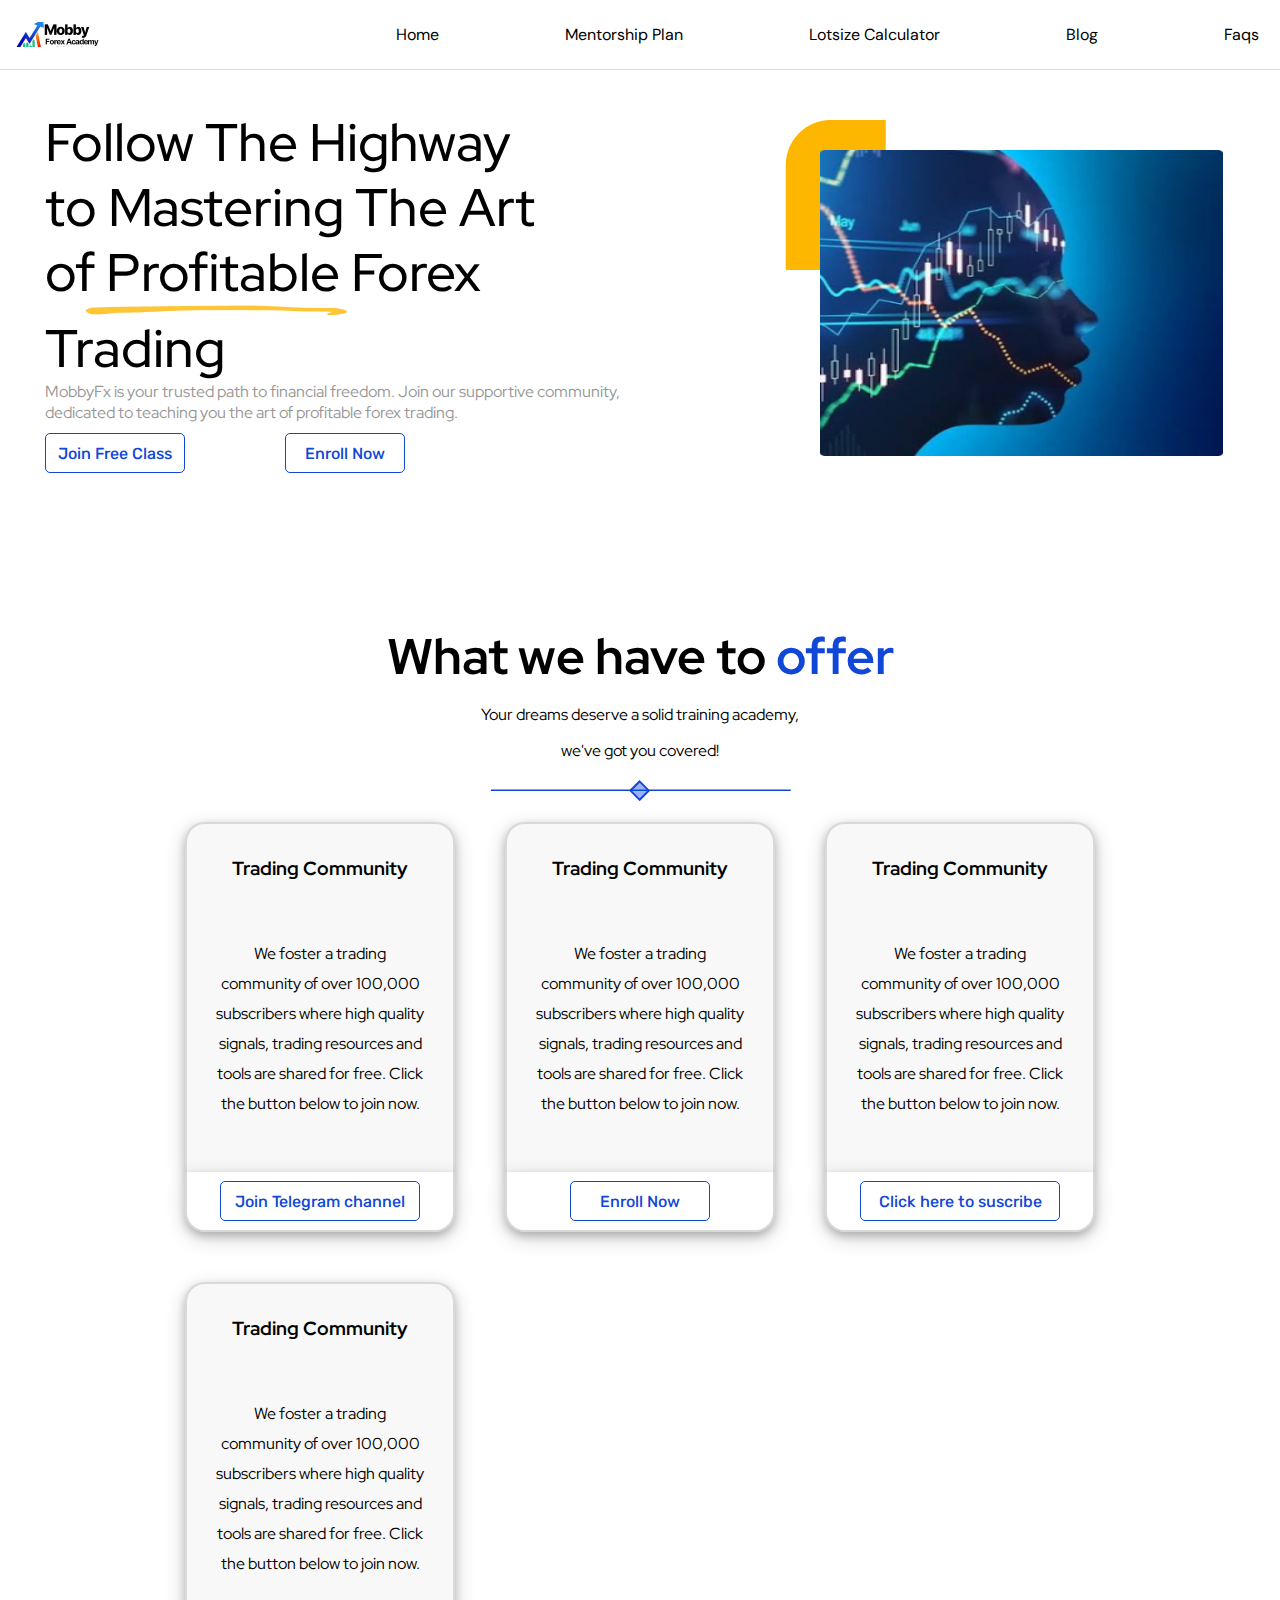
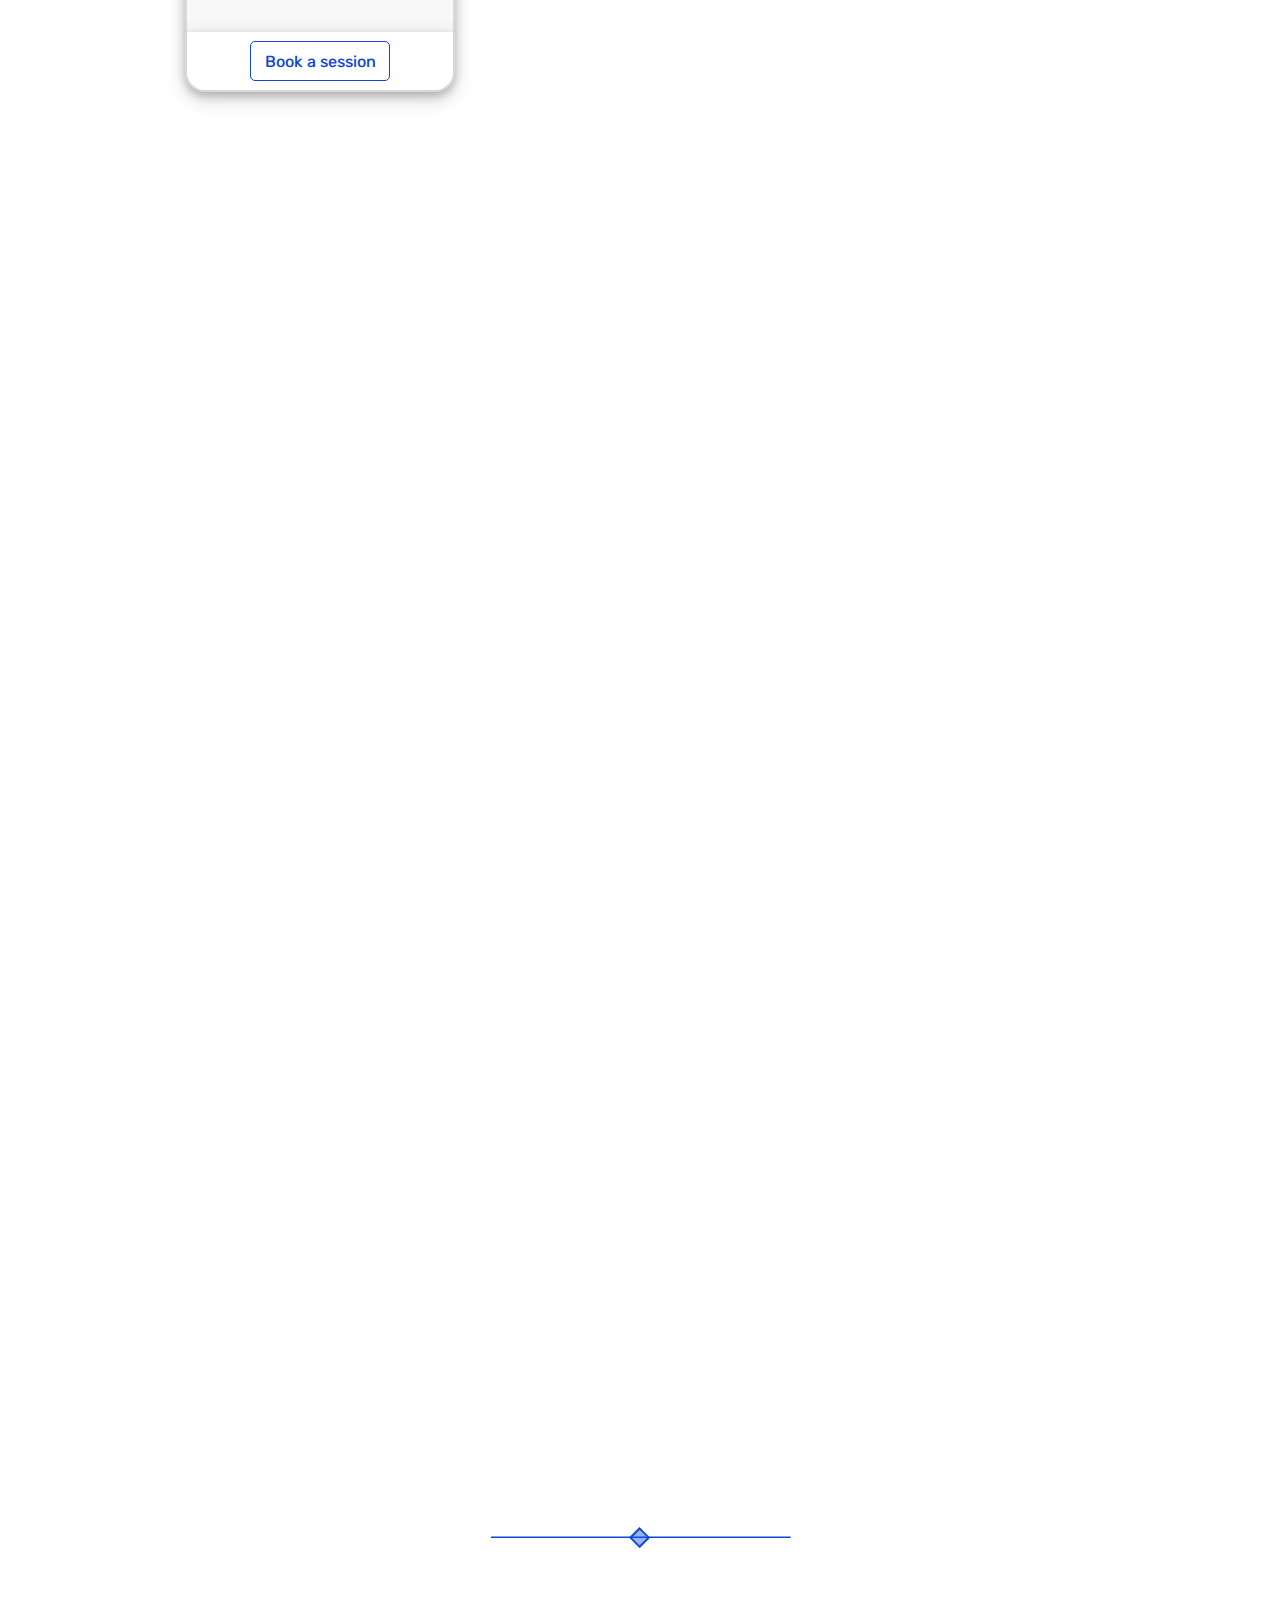
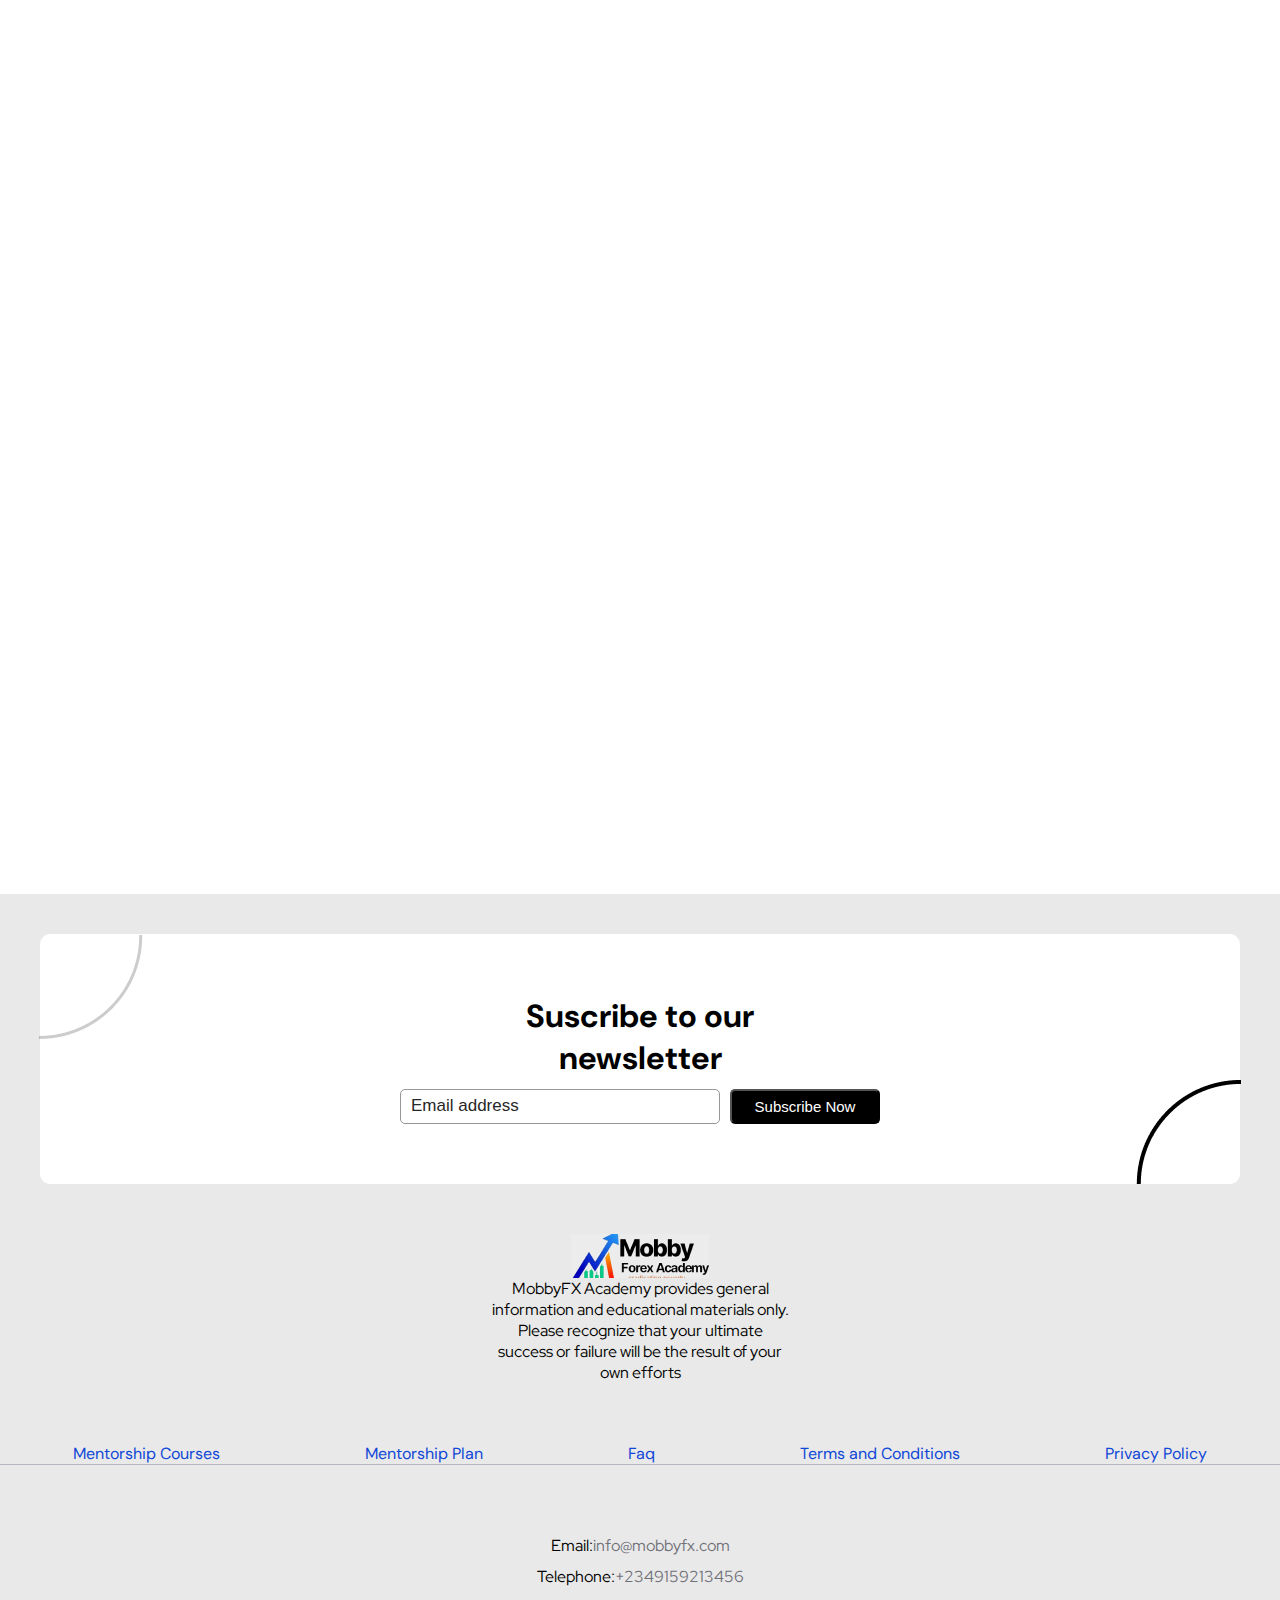
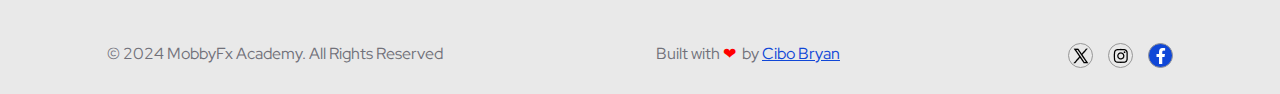
<file: bryan/index.html>
<html lang="en">

<head>
    <meta charset="UTF-8">
    <meta name="viewport" content="width=device-width, initial-scale=1.0">
    <title>Document</title>
    <link rel="stylesheet" href="style.css">
    <link rel="preconnect" href="https://fonts.googleapis.com">
    <link rel="preconnect" href="https://fonts.gstatic.com" crossorigin>
    <link href="https://fonts.googleapis.com/css2?family=Red+Hat+Display:ital,wght@0,300..900;1,300..900&display=swap"
        rel="stylesheet">
    <link rel="preconnect" href="https://fonts.googleapis.com">
    <link rel="preconnect" href="https://fonts.gstatic.com" crossorigin>
    <link href="https://fonts.googleapis.com/css2?family=Rubik:ital,wght@0,300..900;1,300..900&display=swap"
        rel="stylesheet">
    <link rel="preconnect" href="https://fonts.googleapis.com">
    <link rel="preconnect" href="https://fonts.gstatic.com" crossorigin>
    <link href="https://fonts.googleapis.com/css2?family=DM+Sans:ital,opsz,wght@0,9..40,100..1000;1,9..40,100..1000&family=Rubik:ital,wght@0,300..900;1,300..900&display=swap" rel="stylesheet">
    <!-- linkind swiperJS CSS -->
    <link rel="stylesheet" href="https://cdn.jsdelivr.net/npm/swiper@11/swiper-bundle.min.css"/>
    <link href="https://fonts.googleapis.com/icon?family=Material+Icons" rel="stylesheet">
    <script src="https://ajax.googleapis.com/ajax/libs/jquery/3.7.1/jquery.min.js"></script> 

</head>

<body id="body">
   
    <header>
        <div class="logo"><img src="images/mfa-logo 4 (1).png" alt=""></div>
        <nav>
            <div class="nav-cont list">
                <a href="#body">Home</a>
            </div>
            <div class="nav-cont list">
                <a href="#section1">Mentorship Plan</a>
            </div>
            <div class="nav-cont list">
                <a href="#section1">Lotsize Calculator</a>
            </div>
            <div class="nav-cont list">
                <a href="#section1">Blog</a>
            </div>
            <div class="nav-cont list">
                <a href="faq.html">Faqs</a>
            </div>
        </nav>
        <div id="burger"><img src="images/burger.svg" alt=""></div>
        <div id="close"><i class="material-icons">close</i>
        </div>
        
       
    </header>
    <div id="burger-nav">
        <div class="nav-logo-head">
            <!-- <img src="images/mfa-logo 4 (1).png" alt=""> -->

        </div>
        <div class="nav-cont sections" id="nav-burger">
            <a href="">Home</a>
        </div>
        <div class="nav-cont nav-burger sections" id="nav-burger" >
            <a href="">Mentorship Plan</a>
        </div>
        <div class="nav-cont nav-burger sections"  id="nav-burger">
            <a href="">Lotsize Calculator</a>
        </div>
        <div class="nav-cont nav-burger sections"  id="nav-burger">
            <a href="">Blog</a>
        </div>
        <div class="nav-cont nav-burger sections"  id="nav-burger">
            <a href="faq.html">Faqs</a>
        </div>
    </div>
    <section class="section1 sections" id="section1">
        
        <div class="sec1-txt">
            <div class="h1">
                <p  class=" h1-text">Follow The Highway</p> 
                <p class=" h1-text">to Mastering The Art </p>
                <div class=" h1-text position ">of Profitable Forex
                        <img src="images/image fill.png" alt="" class="strike">
                </div>
                <p class=" h1-text">Trading</p>
               
    
            </div>
            
            <p class="moby">MobbyFx is your trusted path to financial
                freedom. Join our supportive community,
                dedicated to teaching you the art of
                profitable forex trading.
            </p>

            <div class="buttons">

                <div class="btn1">
                    <a href="">
                        Join Free Class
                    </a>
                </div>
                <div class="btn2 res">
                    <a href="">
                        Enroll Now
                    </a>
                </div>
            </div>



        </div>
        <div class="sec1-image ">
                <img src="images/Background.png" alt="" class="yellow">
                <img src="images/images (13) 4.png"  class="face-trade">
        </div>
        
    </section>
    <section class="section2 ">
        <p class="sec2-text1  sections">What we have to&nbsp;
            <span class="original-offer">offer</span>
        </p>
        <p class="sec2-text2  sections">Your dreams deserve a solid training academy,</p>
        <p class="sec2-text3  sections">we've got you covered!</p>
        <div class="barrier  sections"><img src="images/Background+Border+OverlayBlur.png" alt=""></div>
        <div class="barrier2  sections"><img src="images/Horizontal Divider (1).png" alt="" class="barrier-cont"></div>
<div class="offer-container ">
    <div class="offer ">
        <div class="community  ">
            <div class="first">
                <h3 class="first-topic">Trading Community</h3>
                <div class="container">
                    <div class="">
                        <p class="text">We foster a trading</p>
                        <p class="text">community of over 100,000</p>
                        <p class="text">subscribers where high quality</p>
                        <p class="text">signals, trading resources and</p>
                        <p class="text"> tools are shared for free. Click</p>
                        <p class="text"> the button below to join now.</p>
                    </div>
                </div>

            </div>
            <div class="second">
                <div class="community-btn1">
                    <div class="btn1 telegram">
                        <a href="">
                            Join Telegram channel
                        </a>
                    </div>
                </div>



            </div>
        </div>

        <div class="community ">
            <div class="first">
                <h3 class="first-topic">Trading Community</h3>
                <div class="container">
                    <div class="">
                        <p class="text">We foster a trading</p>
                        <p class="text">community of over 100,000</p>
                        <p class="text">subscribers where high quality</p>
                        <p class="text">signals, trading resources and</p>
                        <p class="text"> tools are shared for free. Click</p>
                        <p class="text"> the button below to join now.</p>
                    </div>
                </div>

            </div>
            <div class="second">
                <div class="community-btn1">
                    <div class="btn1">
                        <a href="">
                            Enroll Now
                        </a>
                    </div>
                </div>



            </div>
        </div>

        <div class="community  ">
            <div class="first">
                <h3 class="first-topic">Trading Community</h3>
                <div class="container">
                    <div class="">
                        <p class="text">We foster a trading</p>
                        <p class="text">community of over 100,000</p>
                        <p class="text">subscribers where high quality</p>
                        <p class="text">signals, trading resources and</p>
                        <p class="text"> tools are shared for free. Click</p>
                        <p class="text"> the button below to join now.</p>
                    </div>
                </div>

            </div>
            <div class="second">
                <div class="community-btn1">
                    <div class="btn1 telegram">
                        <a href="">
                            Click here to suscribe
                        </a>
                    </div>
                </div>



            </div>
        </div>
        <div class="community ">

            <div class="first row">
                <h3 class="first-topic">Trading Community</h3>
                <div class="container">
                    <div class="">
                        <p class="text">We foster a trading</p>
                        <p class="text">community of over 100,000</p>
                        <p class="text">subscribers where high quality</p>
                        <p class="text">signals, trading resources and</p>
                        <p class="text"> tools are shared for free. Click</p>
                        <p class="text"> the button below to join now.</p>
                    </div>
                </div>

            </div>
            <div class="second">
                <div class="community-btn1">
                    <div class="btn1">
                        <a href="">
                            Book a session
                        </a>
                    </div>
                </div>



            </div>
        </div>


    </div>

</div>
      
    </section>
    <section class="section3 ">
        <h1 class="sec3-head sections">About &nbsp;<span> Us</span></h1>
        <div class="container4">
            <div class="sec3-text">
                <h3 class="sec3-about sections">About &nbsp;<span>  Mobby</span></h3>
                <h3 class="sec3-about sections"> <span>  Forex</span>&nbsp;Acamedy</h3>
                <div class="container-para sections">
                    
                    <p class="sec3-para">At Mobby Forex Academy, our mission is</p>
                    <p class="sec3-para">to eradicate poverty and empower</p>
                    <p class="sec3-para">individuals to achieve their financial </p>
                    <p class="sec3-para">peaks. Through comprehensive forex </p>
                    <p class="sec3-para">education and training programs, we</p> 
                    <p class="sec3-para">provide the tools and knowledge</p> 
                    <p class="sec3-para">necessary to transform financial </p>
                    <p class="sec3-para">futures and create lasting wealth</p>
                </div>
                
            </div>
            <div class="person-container sections"><img src="images/Frame 2.png" alt=""  class="person"></div>
        </div>
    </section>
    <section class="section4">
        <div class="section4-text sections">
            <div class="free-text">
                <h2 class="free"><span>Free</span> A-Z Courses </h2>
                <h2 class="free">on FX Trading from</h2>
                <h2 class="free"> Beginner  to </h2>
                <h2 class="free">
                    
                    Advance
                </h2>
            </div>
           
            
            <div class="community-btn1 free-btn">
                <div class="btn1 courses">
                    <a href="">
                        View Courses 
                    </a>
                </div>
            </div>
        </div>
        
        <div class="section4-img">
            <!-- <div class="coding"> -->
                <div class="chart11 sections">                
                    <img src="images/Frame 64.png" alt="" class="chart1">
                </div>
                <div class="percent-kom-kom sections">
                    <div class="percent">
                        <div class="five">
                            <p class="fifty"><b>50+</b></p>
                            <p class="ents">students Registered</p>
                        </div>
                        <div class="five">
                            <p class="fifty"> <b>80%</b></p>
                            <p class="ents">Course Completion rate</p>
                        </div>
                        <div class="five">
                            <p class="fifty"><b>80%</b></p>
                            <p class="ents">Use retention rate </p>
                        </div>
                    </div>
                </div>
            <!-- </div> -->
            
        </div>
        <!-- <div class="section4-img">
            <img src="images/Frame 64.png" alt="" class="chart1">
            <img src="images/Overlay+OverlayBlur.png" alt="" class="chart2">
        </div> -->
    </section>
    <h1 class="sec5-head sections"> 
        What Our Students
    </h1>
    <h1 class="sec5-head sections"> 
        Say
    </h1>
    <div class="barrier">
        <img src="images/Background+Border+OverlayBlur.png" alt="">
    </div>
    <div class="barrier2">
        <img src="images/Horizontal Divider (1).png" alt="" class="barrier-cont">
    </div>
    <section class="section5 --container sections">
        <div class="card--container swiper">
            <div class="card--content swiper-wrapper">
                <article class="article swiper-slide">
                    <h3 class="card-top">Amazing Analysis</h3>
                    <p class="card-para">  I enrolled into MobbyFx Academy 
                        with minimal knowledge of Forex 
                        trading and I can boldly say that
                        I have learnt a lot. The remarkable 
                        thing is that I have also been able
                        to learn about life from a different 
                        angle. I am impressed  
                    </p>
                    <div class="card-bottom">
                        <p class="text-name">RealityFx</p>
                        <p><b>Forex Trader</b></p>
                    </div>
                </article>
                <article class="article swiper-slide">
                    <h3 class="card-top">Amazing Analysis</h3>
                    <p class="card-para"> I enrolled into MobbyFx Academy 
                        with minimal knowledge of Forex 
                        trading and I can boldly say that
                        I have learnt a lot. The remarkable 
                        thing is that I have also been able
                        to learn about life from a different 
                        angle. I am impressed  
                    </p>
                    <div class="card-bottom">
                        <p class="text-name">RealityFx</p>
                        <p><b>Forex Trader</b></p>
                    </div>
                </article>
                <article class="article swiper-slide">
                    <h3 class="card-top">Amazing Analysis</h3>
                    <p class="card-para"> I enrolled into MobbyFx Academy 
                        with minimal knowledge of Forex 
                        trading and I can boldly say that
                        I have learnt a lot. The remarkable 
                        thing is that I have also been able
                        to learn about life from a different 
                        angle. I am impressed  
                    </p>
                    <div class="card-bottom">
                        <p class="text-name">RealityFx</p>
                        <p><b>Forex Trader</b></p>
                    </div>
                </article>
                <article class="article swiper-slide">
                    <h3 class="card-top">Amazing Analysis</h3>
                    <p class="card-para"> I enrolled into MobbyFx Academy 
                        with minimal knowledge of Forex 
                        trading and I can boldly say that
                        I have learnt a lot. The remarkable 
                        thing is that I have also been able
                        to learn about life from a different 
                        angle. I am impressed  
                    </p>
                    <div class="card-bottom">
                        <p class="text-name">RealityFx</p>
                        <p><b>Forex Trader</b></p>
                    </div>
                </article>
            </div>
            <div class="swiper-scrollbar"></div>
        </div>
      
      
    </section>
    
   
    <div class="footer">
        <div class="suscribe-container">
            <div class="subscribe">
                <div class="suscribe-sub">
                    <img src="images/Border.png" alt="" class="black">
                    <img src="images/borderash.png" alt="" class="ash">
                    <h1 class="sus">Suscribe to our</h1>
                    <h1 class="sus">newsletter</h1>
                    <div class="form">
                        <form action="">
                            <div class="imput">
                                <input type="email" id="email"name="email" placeholder="Email address">
                            </div>
                            <div class="imput">
                                <button class="sus-btn">Subscribe Now</button>
                            </div>
                           
                        </form>
                    </div>
                </div>

                
            </div>
        </div>
        <div class="footer-text-container">
            <div>
                <div class="footer-img"><img src="images/moby-bottom 5.png" alt=""></div>
                <p  class="footertext">MobbyFX Academy provides general</p>
                <p class="footertext">information and educational materials only.</p>
                <p class="footertext">Please recognize that your ultimate</p>
                <p class="footertext">success or failure will be the result of your</p>
                <p class="footertext">own efforts</p>
            </div>
        </div>
        <nav class="second-nav">
            <div class=" nav-cont2" >
                <a href="">Mentorship Courses</a>
            </div>
            <div class="nav-cont2 ">
                <a href="">Mentorship Plan</a>
            </div>
            <div class="nav-cont2">
                <a href="">Faq</a>
            </div>
            <div class="nav-cont2">
                <a href="">Terms and Conditions</a>
            </div>
            <div class="nav-cont2">
                <a href="">Privacy Policy</a>
            </div>
        </nav>
        <p class="email-footer">Email: <a href="" class="telephone" >info@mobbyfx.com</a> </p>
        <p class="tele">Telephone: <span class="telephone">+2349159213456</span></p>
        <div class="second-nav-footer">
            <div class="nav-cont nav-cont2 copy" >
                © 2024 MobbyFx Academy. All Rights Reserved
            </div>
            <div class="nav-cont nav-cont2 built ">
                Built with <span class="red">❤ </span> &#65039;  by    <span href="" class="bryan"> Cibo Bryan</span> 
            </div>
            <div class="icons-container">
                <div class="nav-cont nav-icons">
                    <a href="" class="icons"><img src="images/image fill (1).png" alt=""></a>
                    <a href=""  class="icons"><img src="images/SVG (1).png" alt=""></a>
                    <a href=""  class="icons facebook"><img src="images/SVG.png" alt=""></a>
                </div>
            </div>
            
           
        </div>
    </div>
    <script src="https://ajax.googleapis.com/ajax/libs/jquery/3.7.1/jquery.min.js"></script>
        <!-- LINKING SWIPERJS SCR -->
    <script src="https://cdn.jsdelivr.net/npm/swiper@11/swiper-bundle.min.js"></script>
    <script src="https://ajax.googleapis.com/ajax/libs/jquery/3.7.1/jquery.min.js"></script> 
    <script src="script.js"></script>

  
</body>

</html>
</file>
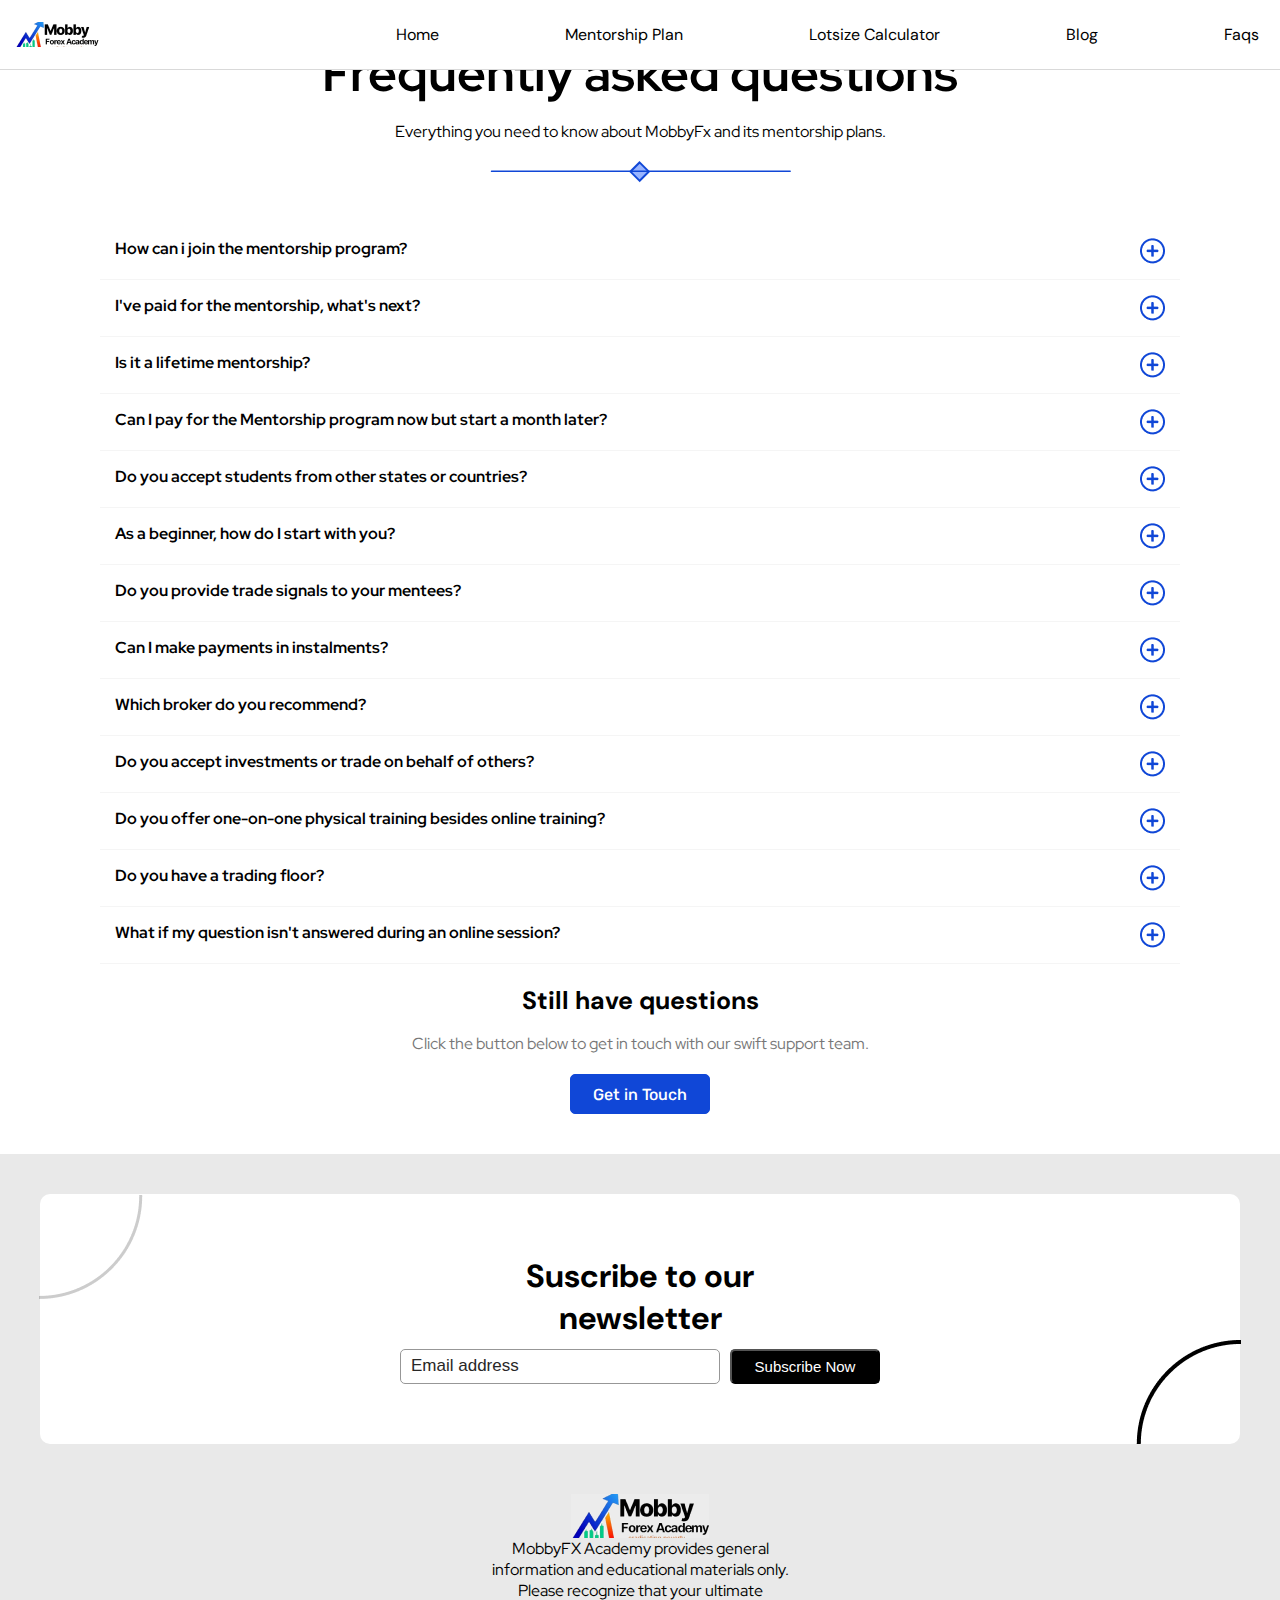
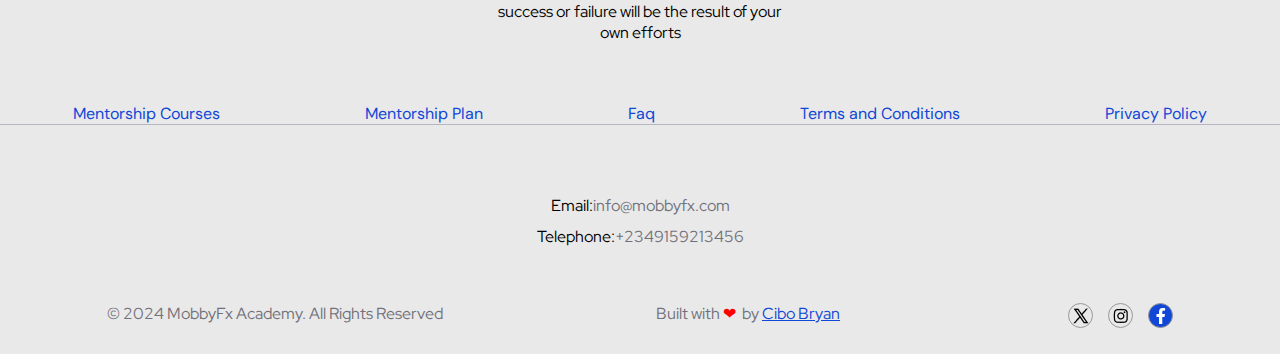
<file: bryan/faq.html>
<html lang="en">
<head>
    <meta charset="UTF-8">
    <meta name="viewport" content="width=device-width, initial-scale=1.0">
    <title>Document</title>
    <link rel="stylesheet" href="style.css">
    <link rel="preconnect" href="https://fonts.googleapis.com">
    <link rel="preconnect" href="https://fonts.gstatic.com" crossorigin>
    <link href="https://fonts.googleapis.com/css2?family=Red+Hat+Display:ital,wght@0,300..900;1,300..900&display=swap"
        rel="stylesheet">
    <link rel="preconnect" href="https://fonts.googleapis.com">
    <link rel="preconnect" href="https://fonts.gstatic.com" crossorigin>
    <link href="https://fonts.googleapis.com/css2?family=Rubik:ital,wght@0,300..900;1,300..900&display=swap"
        rel="stylesheet">
    <link rel="preconnect" href="https://fonts.googleapis.com">
    <link rel="preconnect" href="https://fonts.gstatic.com" crossorigin>
    <link href="https://fonts.googleapis.com/css2?family=DM+Sans:ital,opsz,wght@0,9..40,100..1000;1,9..40,100..1000&family=Rubik:ital,wght@0,300..900;1,300..900&display=swap" rel="stylesheet">
    <!-- linkind swiperJS CSS -->
    
    <link rel="stylesheet" href="https://cdn.jsdelivr.net/npm/swiper@11/swiper-bundle.min.css"/>
    <link rel="stylesheet" href="style.css">
    <link rel="stylesheet" href="faq.css">
    <link href="https://fonts.googleapis.com/icon?family=Material+Icons" rel="stylesheet">
    <script src="https://ajax.googleapis.com/ajax/libs/jquery/3.7.1/jquery.min.js"></script> 

</head>
<body>
    <header>
        <div class="logo"><img src="images/mfa-logo 4 (1).png" alt=""></div>
        <nav>
            <div class="nav-cont list">
                <a href="index.html">Home</a>
            </div>
            <div class="nav-cont list">
                <a href="">Mentorship Plan</a>
            </div>
            <div class="nav-cont list">
                <a href="">Lotsize Calculator</a>
            </div>
            <div class="nav-cont list">
                <a href="">Blog</a>
            </div>
            <div class="nav-cont list">
                <a href="">Faqs</a>
            </div>
        </nav>
        <div id="burger"><img src="images/burger.svg" alt=""></div>
        <div id="close"><i class="material-icons">close</i>
        </div>       
    </header>
    <div id="burger-nav">
        <div class="nav-cont " id="nav-burger">
            <a href="">Home</a>
        </div>
        <div class="nav-cont nav-burger " id="nav-burger" >
            <a href="">Mentorship Plan</a>
        </div>
        <div class="nav-cont nav-burger "  id="nav-burger">
            <a href="">Lotsize Calculator</a>
        </div>
        <div class="nav-cont nav-burger "  id="nav-burger">
            <a href="">Blog</a>
        </div>
        <div class="nav-cont nav-burger "  id="nav-burger" style="border: 20px solid red ;">
            <a href="">Faqs</a>
        </div>
    </div>
    <section>
        <p class="sec2-text1">Frequently asked questions</p>
        <p class="sec2-text2">Everything you need to know about MobbyFx and its mentorship plans.</p>
        <div class="barrier"><img src="images/Background+Border+OverlayBlur.png" alt=""></div>
        <div class="barrier2"><img src="images/Horizontal Divider (1).png" alt="" class="barrier-cont"></div>
    </section>

       
    <section class="section7">
        <div>
            <div class="question-container">
                <div class="questions">
                    <p><b>How can i join the mentorship program?</b></p>
                    <img src="images/Button.png" alt="" class="plus">
                    <i class="material-icons closeSign" style="color:#1047D7;">close</i>
                </div>
                <p class="Lorem" >Lorem ipsum dolor sit amet consectetur adipisicing elit. Corrupti sunt sit quia, ut, assumenda blanditiis dicta omnis magni ducimus voluptatem odit ipsum placeat consectetur fugiat, debitis suscipit excepturi? Repudiandae, harum.</p>
            </div>
            <div class="question-container">
                <div class="questions">
                    <p><b>I've paid for the mentorship, what's next?</b></p>
                    <img src="images/Button.png" alt="" class="plus">
                    <i class="material-icons closeSign"  style="color:#1047D7;">close</i>
                </div>
                <p class="Lorem">Lorem ipsum dolor sit amet consectetur adipisicing elit. Corrupti sunt sit quia, ut, assumenda blanditiis dicta omnis magni ducimus voluptatem odit ipsum placeat consectetur fugiat, debitis suscipit excepturi? Repudiandae, harum.</p>
            </div>
            <div class="question-container">
                <div class="questions">
                    <p><b>Is it a lifetime mentorship?</b></p>
                    <img src="images/Button.png" alt="" class="plus">
                    <i class="material-icons closeSign"  style="color:#1047D7;">close</i>
                </div>
                <p class="Lorem">Lorem ipsum dolor sit amet consectetur adipisicing elit. Corrupti sunt sit quia, ut, assumenda blanditiis dicta omnis magni ducimus voluptatem odit ipsum placeat consectetur fugiat, debitis suscipit excepturi? Repudiandae, harum.</p>
            </div>
            <div class="question-container">
                <div class="questions">
                    <p><b>Can I pay for the Mentorship
                        program now but start a
                        month later?</b></p>
                    <img src="images/Button.png" alt="" class="plus">
                    <i class="material-icons closeSign" style="color:#1047D7;">close</i>
                </div>
                <p class="Lorem">Lorem ipsum dolor sit amet consectetur adipisicing elit. Corrupti sunt sit quia, ut, assumenda blanditiis dicta omnis magni ducimus voluptatem odit ipsum placeat consectetur fugiat, debitis suscipit excepturi? Repudiandae, harum.</p>
            </div>
            <div class="question-container">
                <div class="questions">
                    <p><b>Do you accept students
                        from other states or
                        countries?</b></p>
                    <img src="images/Button.png" alt="" class="plus">
                    <i class="material-icons closeSign" style="color:#1047D7;">close</i>
                </div>
                <p class="Lorem">Lorem ipsum dolor sit amet consectetur adipisicing elit. Corrupti sunt sit quia, ut, assumenda blanditiis dicta omnis magni ducimus voluptatem odit ipsum placeat consectetur fugiat, debitis suscipit excepturi? Repudiandae, harum.</p>
            </div>
            <div class="question-container">
                <div class="questions">
                    <p><b>As a beginner, how do I start
                        with you?</b></p>
                    <img src="images/Button.png" alt="" class="plus">
                    <i class="material-icons closeSign" style="color:#1047D7;">close</i>
                </div>
                <p class="Lorem">Lorem ipsum dolor sit amet consectetur adipisicing elit. Corrupti sunt sit quia, ut, assumenda blanditiis dicta omnis magni ducimus voluptatem odit ipsum placeat consectetur fugiat, debitis suscipit excepturi? Repudiandae, harum.</p>
            </div>
            <div class="question-container">
                <div class="questions">
                    <p><b>Do you provide trade signals
                        to your mentees?</b></p>
                    <img src="images/Button.png" alt="" class="plus">
                    <i class="material-icons closeSign" style="color:#1047D7;">close</i>
                </div>
                <p class="Lorem">Lorem ipsum dolor sit amet consectetur adipisicing elit. Corrupti sunt sit quia, ut, assumenda blanditiis dicta omnis magni ducimus voluptatem odit ipsum placeat consectetur fugiat, debitis suscipit excepturi? Repudiandae, harum.</p>
            </div>
            <div class="question-container">
                <div class="questions">
                    <p><b>Can I make payments in
                        instalments?</b></p>
                    <img src="images/Button.png" alt="" class="plus">
                    <i class="material-icons closeSign" style="color:#1047D7;">close</i>
                </div>
                <p class="Lorem">Lorem ipsum dolor sit amet consectetur adipisicing elit. Corrupti sunt sit quia, ut, assumenda blanditiis dicta omnis magni ducimus voluptatem odit ipsum placeat consectetur fugiat, debitis suscipit excepturi? Repudiandae, harum.</p>
            </div>
            <div class="question-container">
                <div class="questions">
                    <p><b>Which broker do you
                        recommend?</b></p>
                    <img src="images/Button.png" alt="" class="plus">
                    <i class="material-icons closeSign" style="color:#1047D7;">close</i>
                </div>
                <p class="Lorem">Lorem ipsum dolor sit amet consectetur adipisicing elit. Corrupti sunt sit quia, ut, assumenda blanditiis dicta omnis magni ducimus voluptatem odit ipsum placeat consectetur fugiat, debitis suscipit excepturi? Repudiandae, harum.</p>
            </div>
            <div class="question-container">
                <div class="questions">
                    <p><b>Do you accept investments
                        or trade on behalf of others?</b></p>
                    <img src="images/Button.png" alt="" class="plus">
                    <i class="material-icons closeSign" style="color:#1047D7;">close</i>
                </div>
                <p class="Lorem">Lorem ipsum dolor sit amet consectetur adipisicing elit. Corrupti sunt sit quia, ut, assumenda blanditiis dicta omnis magni ducimus voluptatem odit ipsum placeat consectetur fugiat, debitis suscipit excepturi? Repudiandae, harum.</p>
            </div>
            <div class="question-container">
                <div class="questions">
                    <p><b>Do you offer one-on-one
                        physical training besides
                        online training?</b></p>
                    <img src="images/Button.png" alt="" class="plus">
                    <i class="material-icons closeSign" style="color:#1047D7;">close</i>
                </div>
                <p class="Lorem">Lorem ipsum dolor sit amet consectetur adipisicing elit. Corrupti sunt sit quia, ut, assumenda blanditiis dicta omnis magni ducimus voluptatem odit ipsum placeat consectetur fugiat, debitis suscipit excepturi? Repudiandae, harum.</p>
            </div>
            <div class="question-container">
                <div class="questions">
                    <p><b>Do you have a trading floor?</b></p>
                    <img src="images/Button.png" alt="" class="plus">
                    <i class="material-icons closeSign" style="color:#1047D7;">close</i>
                </div>
                <p class="Lorem">Lorem ipsum dolor sit amet consectetur adipisicing elit. Corrupti sunt sit quia, ut, assumenda blanditiis dicta omnis magni ducimus voluptatem odit ipsum placeat consectetur fugiat, debitis suscipit excepturi? Repudiandae, harum.</p>
            </div>
            <div class="question-container">
                <div class="questions">
                    <p><b>What if my question isn't
                        answered during an online
                        session?</b></p>
                    <img src="images/Button.png" alt="" class="plus">
                    <i class="material-icons closeSign" style="color:#1047D7;">close</i>
                </div>
                <p class="Lorem">Lorem ipsum dolor sit amet consectetur adipisicing elit. Corrupti sunt sit quia, ut, assumenda blanditiis dicta omnis magni ducimus voluptatem odit ipsum placeat consectetur fugiat, debitis suscipit excepturi? Repudiandae, harum.</p>
            </div>
            
            
           
        </div>
    </section>
    <div class="still">
        <p><b>Still have questions</b></p>
    </div>
    <p class="more">Click the button below to get in touch with our swift support team.</p>
    <div class="community-btn1 free-btn">
        <div class="btn1 courses">
            <a href="">
                Get in Touch
            </a>
        </div>
    </div>
    <div class="footer">
        <div class="suscribe-container">
            <div class="subscribe">
                <div class="suscribe-sub">
                    <img src="images/Border.png" alt="" class="black">
                    <img src="images/borderash.png" alt="" class="ash">
                    <h1 class="sus">Suscribe to our</h1>
                    <h1 class="sus">newsletter</h1>
                    <div class="form">
                        <form action="">
                            <div class="imput">
                                <input type="email" id="email"name="email" placeholder="Email address">
                            </div>
                            <div class="imput">
                                <button class="sus-btn">Subscribe Now</button>
                            </div>
                           
                        </form>
                    </div>
                </div>

                
            </div>
        </div>
        <div class="footer-text-container">
            <div>
                <div class="footer-img"><img src="images/moby-bottom 5.png" alt=""></div>
                <p  class="footertext">MobbyFX Academy provides general</p>
                <p class="footertext">information and educational materials only.</p>
                <p class="footertext">Please recognize that your ultimate</p>
                <p class="footertext">success or failure will be the result of your</p>
                <p class="footertext">own efforts</p>
            </div>
        </div>
        <nav class="second-nav">
            <div class=" nav-cont2" >
                <a href="">Mentorship Courses</a>
            </div>
            <div class="nav-cont2 ">
                <a href="">Mentorship Plan</a>
            </div>
            <div class="nav-cont2">
                <a href="">Faq</a>
            </div>
            <div class="nav-cont2">
                <a href="">Terms and Conditions</a>
            </div>
            <div class="nav-cont2">
                <a href="">Privacy Policy</a>
            </div>
        </nav>
        <p class="email-footer">Email: <a href="" class="telephone" >info@mobbyfx.com</a> </p>
        <p class="tele">Telephone: <span class="telephone">+2349159213456</span></p>
        <div class="second-nav-footer">
            <div class="nav-cont nav-cont2 copy" >
                © 2024 MobbyFx Academy. All Rights Reserved
            </div>
            <div class="nav-cont nav-cont2 built ">
                Built with <span class="red">❤ </span> &#65039;  by    <span href="" class="bryan"> Cibo Bryan</span> 
            </div>
            <div class="icons-container">
                <div class="nav-cont nav-icons">
                    <a href="" class="icons"><img src="images/image fill (1).png" alt=""></a>
                    <a href=""  class="icons"><img src="images/SVG (1).png" alt=""></a>
                    <a href=""  class="icons facebook"><img src="images/SVG.png" alt=""></a>
                </div>
            </div>
            
           
        </div>
    </div>
    <script src="https://ajax.googleapis.com/ajax/libs/jquery/3.7.1/jquery.min.js"></script> 

    <script src="faq.js"></script>
    <!-- <script src="script.js"></script> -->
</body>
</html>
</file>
<file: bryan/style.css>
* {
    box-sizing: border-box;
    margin: 0;
    padding: 0;
}

body {
    background-color: white;
    font-family: "Red Hat Display", sans-serif;
    scroll-behavior: smooth;
}

a {
    text-decoration: none;
    color: black;
}

.h1-text {
    font-weight: 500;
    font-size: 53px;
    line-height: 65px;
}

.nav-cont {
    padding: 6px;
    text-decoration: none;
    /* padding-block: 8px; */
    /* color: #000; */
    /* border: 2px solid green; */
}

.nav-cont {
    /* padding-bottom: 10px; */
    transition: all .5s ease;
    position: relative;
}


.list::after {
    content: "";
    position: absolute;
    height: 2px;
    left: 0;
    bottom: 0;
    width: 0;
    background-color: #1047D7;
    transition: width .6s ease;
}

.nav-cont:hover::after , .nav-cont.active::after{
    width: 100%;
}

header {
    font-family: DM Sans, sans-serif;
    height: 70px;
    align-items: center;
    background-color: white;
    display: flex;
    justify-content: space-between;
    border-bottom: 1px solid #d9d9d9;
    padding-left: 15px;
    padding-right: 15px;
    position: fixed;
    top: 0;
    width: 100%;
    z-index: 5;
}

nav {
    width: 70%;
    display: flex;
    justify-content: space-between;
}

.burger-nav {
    display: block;
}

#nav-burger a {
    display: flex;
    justify-content: center;
    margin-top: 30px;
    background-color:  rgba(16,71,215,0.1);
    color: black;
    border-left: 3px solid blue;
    padding-block: 20px;
    border-top-left-radius: 5px;
    border-bottom-left-radius: 5px;
}
#nav-burger:hover{
    transform: scale(1.1);
}

#close,
#burger-nav,
#burger {
    display: none;
}
#burger{
    background-color: rgba(16,71,215,0.1);
    border-radius: 5px;
    height: 40px;
}
.section1 {
    /* border: 2px solid green; */
    margin-top: 90px;
    display: flex;
    justify-content: space-between;
    margin-left: 45px;
    margin-right: 35px;
}

.sec1-txt {
    margin-top: 20px;
    width: 50%
}



.sec1-image {
    position: relative;
    top: 30px;
    left: 80px;
    width: 40%;
    max-width: 600px;
    margin: 0 auto;
}

.yellow {
    position: absolute;
    top: 0;
    left: 0;
}

.face-trade {
    position: absolute;
    top: 30px;
    left: 35px;
    width: 84%;
    height: 80%;
    transition-duration: 4s;
    object-fit: fill;
}

.face-trade:hover {
    opacity: 0.9;
    transform: scale(1.1);
    -webkit-transform: scale(1.1);
    -moz-transform: scale(1.1);
}

.strike {
    position: relative;
    left: 40px;
}

.moby {
    color: #979797;
}

.btn1 a {
    border: 1px solid #1047D7;
    border-radius: 5px;
    color: #1047D7;
    height: 40px;
    width: 140px;
    font-family: "Rubik", sans-serif;
    font-weight: 450;
    display: flex;
    justify-content: center;
    align-items: center;
}

.btn2 a {
    border: 1px solid #1047D7;
    border-radius: 5px;
    color: #1047D7;
    height: 40px;
    width: 120px;
    font-family: "Rubik", sans-serif;
    font-weight: 450;
    display: flex;
    justify-content: center;
    align-items: center;
}

.btn1 a:hover,
.btn2 a:hover {
    background-color: #1047D7;
    color: white;
    transition: all .7s ease-in;
}

.buttons {
    display: flex;
    justify-content: space-between;
    margin-top: 10px;
    width: 60%;
}

.section2 {
    margin-top: 150px;
    position: relative;
}

.sec2-text1 {
    font-size: 50px;
    font-weight: bold;
    display: flex;
    justify-content: center;
}

span {
    color: #1047d7;
}

.sec2-text2,
.sec2-text3 {
    margin-top: 15px;
    display: flex;
    justify-content: center;
}

.barrier2 {
    display: flex;
    justify-content: center;
    position: relative;

}

.barrier {
    position: relative;
    display: flex;
    justify-content: center;
    margin-top: 6px;
    top: 13px;
}

.first {
    border: 2px solid #d9d9d9;
    border-bottom: none;
    border-top-right-radius: 20px;
    border-top-left-radius: 20px;
    height: 350px;
    width: 270px;
    background-color: #f8f8f8;
    box-shadow: 0 4px 8px 0 rgba(0, 0, 0, 0.2), 0 6px 20px 0 rgba(0, 0, 0, 0.19);
}

.second {
    background-color: white;
    border-bottom-left-radius: 20px;
    border-bottom-right-radius: 20px;
    height: 60px;
    width: 270px;
    display: flex;
    justify-content: center;
    align-items: center;
    border: 2px solid #d9d9d9;
    border-top: none;
    box-shadow: 0 4px 8px 0 rgba(0, 0, 0, 0.2), 0 6px 20px 0 rgba(0, 0, 0, 0.19);
}

.community-last {
    margin-left: 40px;
    margin-top: 20px;
}

.community {
    transition: transform .9s;
}

.community:hover {
    transform: scale(1.09);
    -ms-transform: scale(1.09);
    -webkit-transform: scale(1.09);
}

.first-topic {
    display: flex;
    justify-content: center;
    padding-top: 10px;
    margin-bottom: 30px;
    line-height: 70px;
}

.container {
    display: flex;
    justify-content: center;
}

.text {
    display: flex;
    justify-content: center;
    margin-top: 9px;
}

.offer {
    display: grid;
    grid-template-columns: repeat(auto-fill, minmax(200px, 1fr));
    grid-template-columns: auto auto auto;
    column-gap: 50px;
    row-gap: 30px;
}

.offer-container {
    margin-top: 30px;
    display: flex;
    justify-content: center;
    margin-top: 30px;
}

.section3 {
    margin-top: 100px;
}

.row {
    margin-top: 20px;
}

.container4 {
    margin-top: 40px;
    display: flex;
    justify-content: space-around;
}

.sec3-head {
    font-size: 45px;
    display: flex;
    justify-content: center;
}

.sec3-about {
    font-size: 40px;
    font-family: "Red Hat Display", sans-serif;
}

.sec3-para {
    font-size: 20px;
    color: #403D3D;
    font-weight: 400;
}

.sec3-text {
    margin-top: 70px;
}

.person {
    height: 500px;
}

.container-para {
    margin-top: 30px;
}

.section4 {
    padding-left: 20px;
    padding-right: 20px;
    margin-top: 150px;
    margin-bottom: 150px;
    display: flex;
    justify-content: space-around;
}

.free {
    font-size: 45px;
}

.chart1 {
    opacity: 1;
    -webkit-transition: .3s ease-in-out;
    transition: .5s ease-in-out;
    margin: 18px;
    width: 450px;
    height: 300px;
}

.chart1:hover {
    transform: scaleX(1.1);
    -webkit-transform: scaleX(1.1);
    -moz-transform: scaleX(1.1);
    z-index: 0;
}

.section4-img {
    position: relative;
}

.footer {
    margin-top: 40px;
    overflow: hidden;
    background-color: #e9e9e9;
}

.ash {
    position: absolute;
    bottom: 145px;
    left: -1px;
}

.black {
    position: absolute;
    top: 145px;
    right: -1px;
}

.sus {
    display: flex;
    justify-content: center;
    font-family: "DM Sans", sans-serif;
}

.subscribe {
    margin: 40px;
    align-items: center;
    display: flex;
    justify-content: center;
    border-radius: 10px;
    background-color: white;
    height: 250px;
    position: relative;
}


.suscribe-container {
    align-items: center;
}

#email {
    border-radius: 5px;
    color: black;
    border: 1px solid #979797;
    height: 35px;
    width: 320px;
}

input::placeholder {
    padding-left: 10px;
    color: rgb(40, 39, 39);
    align-items: center;
    opacity: 1;
    font-size: 17px;
    box-sizing: border-box;
}

.form {
    margin-top: 10px;
    display: flex;
    justify-content: center;
}

.sus-btn {
    font-size: 15px;
    background-color: black;
    margin-left: 10px;
    color: white;
    height: 35px;
    width: 150px;
    border-radius: 5px;
}

.footertext {
    display: flex;
    justify-content: center;
}

.second-nav {
    width: 100%;
    justify-content: space-around;
    color: #1047D7;
}

.email-footer {
    margin-top: 70px;
    display: flex;
    justify-content: center;
}

.tele {
    margin-top: 10px;
    display: flex;
    justify-content: center;
}

.nav-cont2 a {
    margin-bottom: 50px;
    color: #1047D7;
    font-family: "DM Sans", sans-serif;
}

.icons {
    display: flex;
    justify-content: center;
    align-items: center;
    height: 25px;
    width: 25px;
    border: 1px solid #979797;
    border-radius: 50%;
    margin-left: 15px;
}

.facebook {
    background-color: #1047d7;
}

.bryan {
    color: #1047D7;
    text-decoration: underline;
}

.nav-icons {
    display: flex;
    justify-content: space-around;
}

.built,
.copy {
    color: #71717A;
}

.red {
    color: red;
}

.second-nav-footer {
    margin-top: 50px;
    margin-bottom: 20px;
    display: flex;
    justify-content: space-around;
}

.second-nav {
    border-bottom: 1px solid #b7b7c3;
    margin-top: 60px;
}

.footer-img {
    display: flex;
    justify-content: center;
}

.footer-text-container {
    margin-top: 50px;
}

.telephone {
    color: #71717A;
}

.sec5-head {
    font-size: 30px;
    text-align: center;
}

.test1 {
    background-color: #f8f8f8;
    font-family: "DM Sans", sans-serif;
    width: 320px;
    height: 340px;
    border-radius: 12px;
    display: flex;
    justify-content: center;
    align-items: center;
}

.test1-cont {
    color: #555555;
}

.test-para-container {
    margin-top: 30px;
}

form {
    display: flex;
}

.courses a {
    border: 1px solid #1047D7;
    border-radius: 5px;
    background-color: #1047D7;
    color: white;
    height: 40px;
    width: 140px;
    font-family: "Rubik", sans-serif;
    font-weight: 450;
    display: flex;
    justify-content: center;
    align-items: center;
}

.telegram a {
    width: 200px;
}

.section5 {
    display: flex;
    justify-content: center;
    align-items: center;
    min-height: 100vh;
    background-color: white;
    margin-top: 100px;
}

.test {
    border-radius: 20px;
    height: 320px;
    width: 300px;
    border-radius: 15px;
    background-color: whitesmoke;
}

.test {
    border-radius: 20px;
    height: 320px;
    width: 300px;
    background-color: whitesmoke;
    padding: 10px;
}


.ana {
    margin-top: 20px;
}



.card--container {
    width: 100%;
    overflow: hidden;
}

.card--content {
    display: flex;
    margin-bottom: 20px;
}

.article {
    width: 250px;
    margin-right: 10px;
    padding: 20px;
    background-color: whitesmoke;
    border-radius: 20px;
    box-sizing: border-box;
    transition: transfrom .9s !important;
}

.article:hover {
    background-color: rgba(238, 239, 243, 0.7);
}

.card-top {
    margin-block: 20px;
    font-family: "DM Sans", sans-serif;
    font-size: 16px;
}

.card-para {
    font-family: "DM Sans", sans-serif;
    font-size: 16px;
    color: #555;
    line-height: 25.9px;
}

.text-name {
    color: #555;
    font-size: 16px;
}

.card-bottom {
    margin-block: 20px;
}

.swiper-wrapper {
    display: flex;
}

.swiper-scrollbar .swiper-scrollbar-drag:hover {
    background-color: #1047D7;
}

.swiper-scrollbar .swiper-scrollbar-drag {
    height: 6px;
}

.percent-kom-kom {
    background: #42526de4;
    backdrop-filter: blur(10px);
    position: absolute;
    right: -7px;
    width: 590px;
    top: 250px;
    padding-inline: 20px;
    padding-block: 20px;
    border-radius: 20px;
}

.percent {
    display: flex;
    justify-content: space-around;
}

.five {
    align-items: center;
    text-align: center;
    color: white;
    margin-left: 20px;
}

.fifty {
    font-size: 45px;
    font-weight: 900;
}

.section4-text {
    margin-top: 18px;
}
.section5{
    /* border: 2px solid purple; */
    margin-top: 15px;
}

@media (min-width: 250px) and (max-width:480px) {
    .offer-container {
        display: flex;
    }

    .offer {
        display: flex;
        justify-content: space-around;
        flex-wrap: wrap;
    }

    .test {
        width: 90%;
    }

    .row {
        margin-top: 0px;
    }

    nav {
        display: none;
    }

    #burger {
        display: flex;
    }
    .section5{
        margin-top: 30px;
    }
    header {
        position: sticky;
        background-color: white;
        top: 0;
        z-index: 5;
    }

    .section1 {
        margin-top: 30px;
        flex-wrap: wrap;
        margin-left: 10px;
        margin-right: 10px;
        position: relative;
    }

    .container4,
    .section4 {
        flex-wrap: wrap;
    }

    .yellow {
        display: none;
        width: 40%;
    }

    .sec1-txt {
        width: 100%;

    }

    .h1-text {
        font-size: 40px;
        display: flex;
        justify-content: center;
        text-align: center;
        line-height: 130%;
        font-weight: 500;
    }

    .position {
        position: relative;
    }

    .strike {
        width: 200px;
        position: absolute;
        top: 50px;
        transform: translateX(-50%);
        left: 50%;
    }

    .moby {
        text-align: center;
        margin-top: 35px;
    }

    .face-trade {
        width: 100%;
        left: 0px;
        object-fit: fill;

    }

    .section2 {
        margin-top: 50px;
    }

    .sec1-image {
        height: 250px;
        width: 100%;
        margin-left: 0px;
        left: 0px;
    }

    .buttons {
        display: flex;
        justify-content: space-around;
        width: 100%;
    }

    .sec2-text1 {
        font-size: 29px;
    }

    .sec2-text2 {
        text-align: center;
    }

    .community {
        margin-top: 20px;
    }

    .sec3-head {
        font-size: 30px;
        margin-top: 30px;
    }

    .container4 {
        padding-top: 0px;
    }

    .sec3-text {
        margin-top: 5px;
    }

    .sec3-about {
        font-size: 30px;
        text-align: center;
        margin-top: 20px;
    }

    .sec3-para {
        text-align: center;
        font-size: 18px;
    }


    .person-container {
        width: 100%;
        margin-top: 10px;
        margin-bottom: 0px;
        display: flex;
        justify-content: center;
    }

    .section4 {
        margin-left: 0px;
        margin-top: 50px;
    }

    .free {
        text-align: center;
        font-size: 28px;
    }

    .free-btn {
        display: flex;
        justify-content: center;
    }

    .section4-img {
        position: relative;
        top: 20px;
        right: 0px;
        display: block;
        margin-top: 0px;
        margin-right: 0px;
        width: 100%;
    }

    .ents {
        font-size: 12px;
    }

    .chart1 {
        height: 200px;
        width: 100%;
    }

    .chart11 {
        display: flex;
        justify-content: center;
        object-fit: cover;
    }

    .percent {
        align-items: center;
    }

    .percent-kom-kom {
        align-items: center;
        width: 100%;
        padding-inline: 3px;
        padding-block: 10px;
        left: 1px;
        right: 0;
        top: 200px;
    }

    .five {
        margin-left: 8px;
    }

    .fifty {
        font-size: 20px;
    }

    .footer-img {
        display: none;
    }


    .sus {
        font-size: 28px;
    }

    #email {
        width: 210px;
    }

    .imput {
        display: flex;
        justify-content: center;
        flex-wrap: wrap;
        margin-top: 9px;
    }

    .subscribe {
        margin-right: 10px;
        margin-left: 10px;
        height: 220px;
    }

    .black,
    .ash {
        height: 76px;
    }

    .footertext,
    .email-footer,
    .tele,
    .copy,
    .built {
        text-align: center;
        font-size: 13px;
    }

    .second-nav {
        display: block;
    }

    .second-nav-footer {
        display: block;
    }

    .nav-cont2 {

        text-align: center;
        margin-top: 18px;
        font-size: 13px;
    }

    .nav-icons {
        margin-top: 20px;
        width: 50%;

    }

    .icons-container {
        display: flex;
        justify-content: center;
    }

    .first,
    .second {
        width: 230px;
    }

    .barrier2 {
        display: flex;
        justify-content: center;
    }

    .barrier-cont {
        width: 70%;
    }

    form {
        flex-direction: column;
        flex-wrap: wrap;
        align-items: center;
    }
    .sec3-head{
        margin-top: 0;
        /* border: 2px solid purple; */
    }
    .sec3-text{
        margin-top: -15px;
        /* border: 2px solid green; */
    }
    .sec3-about{
        margin-top: 0;
    }
    .section5{
        /* border: 2px solid red ; */
        min-height: 50vh;
        margin-top: 35px;
    }
}

@media (min-width: 481px) and (max-width: 767px) {
    .offer-container {
        display: flex;
    }
   
    .offer {
        display: flex;
        justify-content: space-around;
        flex-wrap: wrap;
    }

    .test {
        width: 90%;
    }
    .container4,.section4{
        flex-wrap: wrap;
    }

    .row {
        margin-top: 0px;
    }

    nav {
        display: none;
    }

    #burger {
        display: flex;
    }

    header {
        position: sticky;
        background-color: white;
        top: 0;
        z-index: 5;
    }

    .section1 {
        margin-top: 30px;
        flex-wrap: wrap;
        margin-left: 10px;
        margin-right: 10px;
        position: relative;
    }

    .container4{
        flex-wrap: wrap;
    }

    .yellow {
        display: none;
        width: 40%;
    }

    .sec1-txt {
        width: 100%;

    }

   
    .h1-text {
        font-size: 40px;
        display: flex;
        justify-content: center;
        text-align: center;
        line-height: 130%;
        font-weight: 500;
    }

    .position {
        position: relative;
    }

    .strike {
        width: 200px;
        position: absolute;
        top: 50px;
        transform: translateX(-50%);
        left: 50%;
    }

    .moby {
        text-align: center;
        margin-top: 35px;
    }

    .face-trade {
        width: 100%;
        left: 0px;
        object-fit: fill;

    }

    .section2 {
        margin-top: 50px;
    }

    .sec1-image {
        height: 400px;
        width: 100%;
        left: 0px;
    }

    .buttons {
        display: flex;
        justify-content: space-around;
        width: 100%;
    }

    .sec2-text1 {
        font-size: 29px;
    }

    .sec2-text2 {
        text-align: center;
    }

    .community {
        margin-top: 20px;
    }

    .sec3-head {
        font-size: 30px;
        margin-top: 30px;
    }

    .container4 {
        padding-top: 0px;
    }

    .sec3-text {
        margin-top: 5px;
    }

    .sec3-about {
        font-size: 30px;
        text-align: center;
    }

    .sec3-para {
        text-align: center;
        font-size: 20px;
    }

   
    .person-container {
        width: 100%;
        margin-top: 10px;
        margin-bottom: 0px;
        display: flex;
        justify-content: center;
    }

    .section4 {
        margin-left: 0px;
        margin-top: 70px;
    }

    .free {
        text-align: center;
        font-size: 28px;
    }

    .free-btn {
        display: flex;
        justify-content: center;

    }

    .section4-img {
        position: relative;
        top: 20px;
        right: 0px;
        display: block;
        margin-top: 0px;
        margin-right: 0px;
        width: 100%;
    }

    .ents {
        font-size: 12px;
    }

    .chart1 {
        height:250px;
        width: 80%;
    }

    .chart11 {
        display: flex;
        justify-content: center;
        object-fit: cover;
    }

    .percent {
        align-items: center;
       
    }

    .percent-kom-kom {
        align-items: center;
        width: 100%;
     
        padding-inline: 3px;
        padding-block: 20px;
        left: 1px;
        right: 0;
        top: 200px;
  
    }

    .five {
        margin-left: 0px;
    }

    .fifty {
        font-size: 20px;
    }

    .footer-img {
        display: none;
    }


    .sus {
        font-size: 28px;
    }

    #email {
        width: 210px;
    }

    .imput {
        display: flex;
        justify-content: center;
        flex-wrap: wrap;
        margin-top: 9px;
    }

    .subscribe {
        margin-right: 10px;
        margin-left: 10px;
        height: 220px;
    }

    .black,
    .ash {
        height: 76px;
    }

    .footertext,
    .email-footer,
    .tele,
    .copy,
    .built {
        text-align: center;
        font-size: 13px;
    }

    .second-nav {
        display: block;
    }

    .second-nav-footer {
        display: block;
    }

    .nav-cont2 {

        text-align: center;
        margin-top: 18px;
        font-size: 13px;
    }

    .nav-icons {
        margin-top: 20px;
        width: 50%;

    }

    .icons-container {
        display: flex;
        justify-content: center;
    }

    .first,
    .second {
        width: 230px;
    }

    .barrier2 {
        display: flex;
        justify-content: center;
    }

    .barrier-cont {
        width: 40%;
    }

    form {
        flex-direction: column;
        flex-wrap: wrap;
        align-items: center;
    }
    .section5{
        /* border: 2px solid red ; */
        min-height: 70vh;
        margin-top: 50px;
    }
}

@media (min-width: 768px) and (max-width: 1025px) {
    body {
      
    }
  
    .offer {
    display: grid;
    grid-template-columns: auto auto auto;
    column-gap: 28px;
    row-gap: 30px;
    }

    .offer-container {
    margin-top: 30px;
    display: flex;
    justify-content: center;
    }

    .test {
        width: 90%;
    }

    .row {
        margin-top: 0px;
    }

    nav {
        display: none;
    }

    #burger {
        display: flex;
    }

    header {
        position: sticky;
        background-color: white;
        top: 0;
        z-index: 5;
    }

    .section1 {
        margin-top: 20px;
        flex-wrap: wrap;
        margin-left: 10px;
        margin-right: 10px;
        position: relative;
    }

   
    .yellow {
        display: none;
        width: 40%;
    }

    .sec1-txt {
        width: 100%;

    }

  

    .h1-text {
        display: flex;
        justify-content: center;
        text-align: center;
        line-height: 70px;
        font-weight: 500;
    }

    .position {
        position: relative;
    }

    .strike {
        position: absolute;
        top: 57px;
        transform: translateX(-50%);
        left: 50%;
    }

    .moby {
        text-align: center;
        margin-top: 35px;
        padding-inline: 40px;
    }

    .face-trade {
        width: 100%;
        left: 0px;
        object-fit: fill;

    }

    .section2 {
        margin-top: 50px;
    }

    .sec1-image {
        height: 400px;
        width: 100%;
        left: 0px;
        /* border: 2px solid green; */
    }

    .buttons {
        display: flex;
        justify-content: center;
        width: 100%;
    }
    .res{
        margin-left: 20px;
    }

    .sec2-text1 {
        font-size: 29px;
    }

    .sec2-text2 {
        text-align: center;
    }

    .community {
        margin-top: 20px;
    }

    .sec3-head {
        font-size: 30px;
        margin-top: 30px;
    }

    .container4 {
        padding-top: 0px;
    }

    .sec3-text {
        margin-top: 35px;
    }

    .sec3-about {
        font-size: 30px;
        text-align: center;
    }

    .sec3-para {
        text-align: center;
        font-size: 20px;
    }


    .person-container {
        margin-top: 10px;
        margin-bottom: 0px;
        display: flex;
        justify-content: center;
    }

    .section4 {
        margin-left: 0px;
        margin-top: 120px;

    }

    .free {
        text-align: center;
        font-size: 28px;
    }

    .free-btn {
        display: flex;
        justify-content: center;

    }
    .section4-text{
        width: 70%;
        margin-top: 35px;
    }


    .ents {
        font-size: 12px;
    }
    

    .chart1 {
        height:250px;
        width: 80%;
    }

    .chart11 {
        display: flex;
        justify-content: center;
        object-fit: cover;
    }

    .percent {
        align-items: center;
    }

    .percent-kom-kom {
        align-items: center;
        width: 100%;
        padding-inline: 3px;
        padding-block: 20px;
        left: 1px;
        right: 0;
        top: 200px;
    }

    .five {
        margin-left: 0px;
    }

    .fifty {
        font-size: 20px;
    }

    .footer-img {
        display: none;
    }


    .sus {
        font-size: 28px;
    }

    #email {
        width: 210px;
    }

    .imput {
        display: flex;
        justify-content: center;
        flex-wrap: wrap;
        margin-top: 9px;
    }

    .subscribe {
        margin-right: 10px;
        margin-left: 10px;
        height: 220px;
    }

    .black,
    .ash {
        height: 76px;
    }

    .footertext,
    .email-footer,
    .tele,
    .copy,
    .built {
        text-align: center;
        font-size: 13px;
    }

    .second-nav {
        display: block;
    }

    .second-nav-footer {
        display: block;
    }

    .nav-cont2 {

        text-align: center;
        margin-top: 18px;
        font-size: 13px;
    }

    .nav-icons {
        margin-top: 20px;
        width: 50%;

    }

    .icons-container {
        display: flex;
        justify-content: center;
    }

    .first,
    .second {
        width: 230px;
    }

    .barrier2 {
        display: flex;
        justify-content: center;
        /* border: 2px solid green; */
    }

    .barrier-cont {
        width: 30%;
        /* height: 10%; */
         /* border: 2px solid red ; */
    }

    form {
        flex-direction: column;
        flex-wrap: wrap;
        align-items: center;
    }
    .section5{
        margin-top: 40px;
        /* border: 2px solid purple; */
    }
    .section5{
        /* border: 2px  solid red ; */
        min-height: 50vh;
        margin-top: 50px;
    }
}

.sections {
    opacity: 0;
    transform: translateY(50px);
    transition: opacity 2s ease-out, transform 0.6s ease-out;
}

.sections.visible {
    opacity: 1;
    transform: translateY(0);
}
/* burger */
#burger-nav{
    overflow-x: hidden;
    overflow-y: scroll;
    background-color: white;
    float: right;
    height:100%;
    transition: 0.5s;
    width: 90%;
    position:fixed;
    z-index: 7;
    left: 30px;
    padding-bottom: 20px;
}



.nav-cont.active a {
    color: #1047d7 !important;
}
</file>
<file: bryan/faq.css>
.section7 {
    margin: 50px 100px 20px 100px;

}

.questions {
    display: flex;
    justify-content: space-between;

}

.question-container {
    padding: 15px;
    border-bottom: 1px solid whitesmoke;
}

.Lorem {
    margin-top: 5px;
}

section {
    margin-top: 40px;

}

.material-icons{
    display: none;
}
.Lorem {
    display: none;
    /* border: 2PX SOLID green; */
}

@media (min-width: 250px) and (max-width:480px) {
    .section7 {
        margin: 50px 0px 20px 0px;
    }

    .plus {

        width: 21px;
        height: 21px;
    }

    .questions p, .lorem {
        font-size: 14px;
    }

    .questions {
        padding: 17px;

    }

    .sec2-text1 {
        font-size: 30px;
        text-align: center;
    }

}
.still {
    /* border: 2px solid red; */
    text-align: center;
    font-size:25px;
    margin-top: 20px;
    font-family: "DM Sans", sans-serif;

}
.more{
    text-align: center;
    color: #777;
    margin-top: 16px;
}
.free-btn{
    display: flex;
    justify-content: center;
    margin-top: 20px;
    transition:  width 1s ease-in;
    
}
.courses:hover{
    /* border: 10px solid red; */
    transform: scale(1.01);
    box-shadow: 0 4px 8px 0 rgba(0, 0, 0, 0.2), 0 6px 20px 0 rgba(0, 0, 0, 0.19);

    /* box-shadow: 2px 2px 2px #777; */
}
.material-icons.closeSign{
    display: none;
}
@media (min-width: 481px) and (max-width: 767px) {
    .section7 {
        margin: 50px 30px 20px 30px;
    }

    .plus {
        width: 21px;
        height: 21px;
    }
}
</file>
